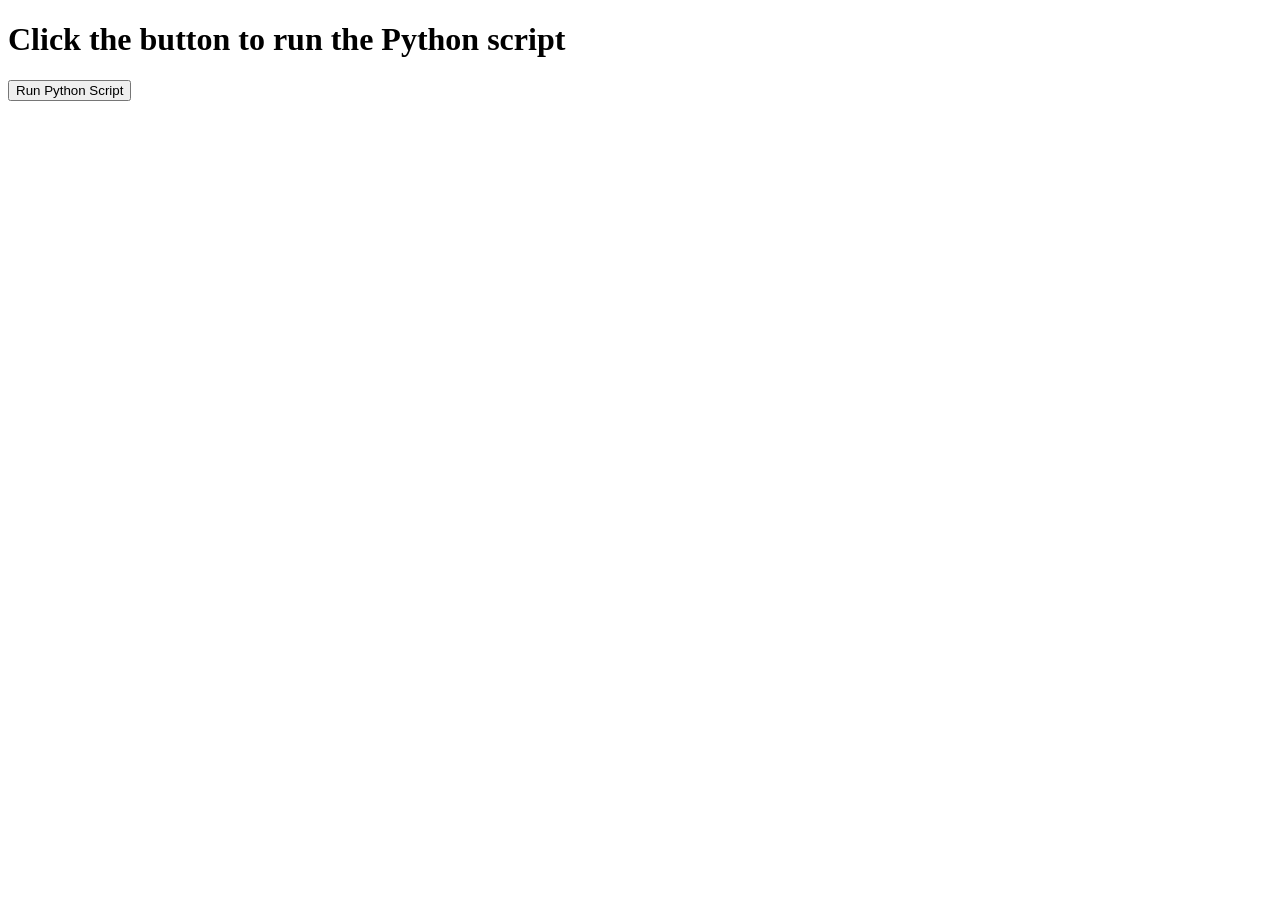
<file: templates/index.html>
<!DOCTYPE html>
<html>
<head>
    <title>Run Python Script</title>
</head>
<body>
    <h1>Click the button to run the Python script</h1>
    <button id="run-button">Run Python Script</button>
    <div id="output"></div>

    <script>
        document.getElementById('run-button').addEventListener('click', function() {
            fetch('/run_python_script', { method: 'POST' })
                .then(response => response.text())
                .then(output => {
                    document.getElementById('output').innerHTML = '<pre>' + output + '</pre>';
                });
        });
    </script>
</body>
</html>
</file>
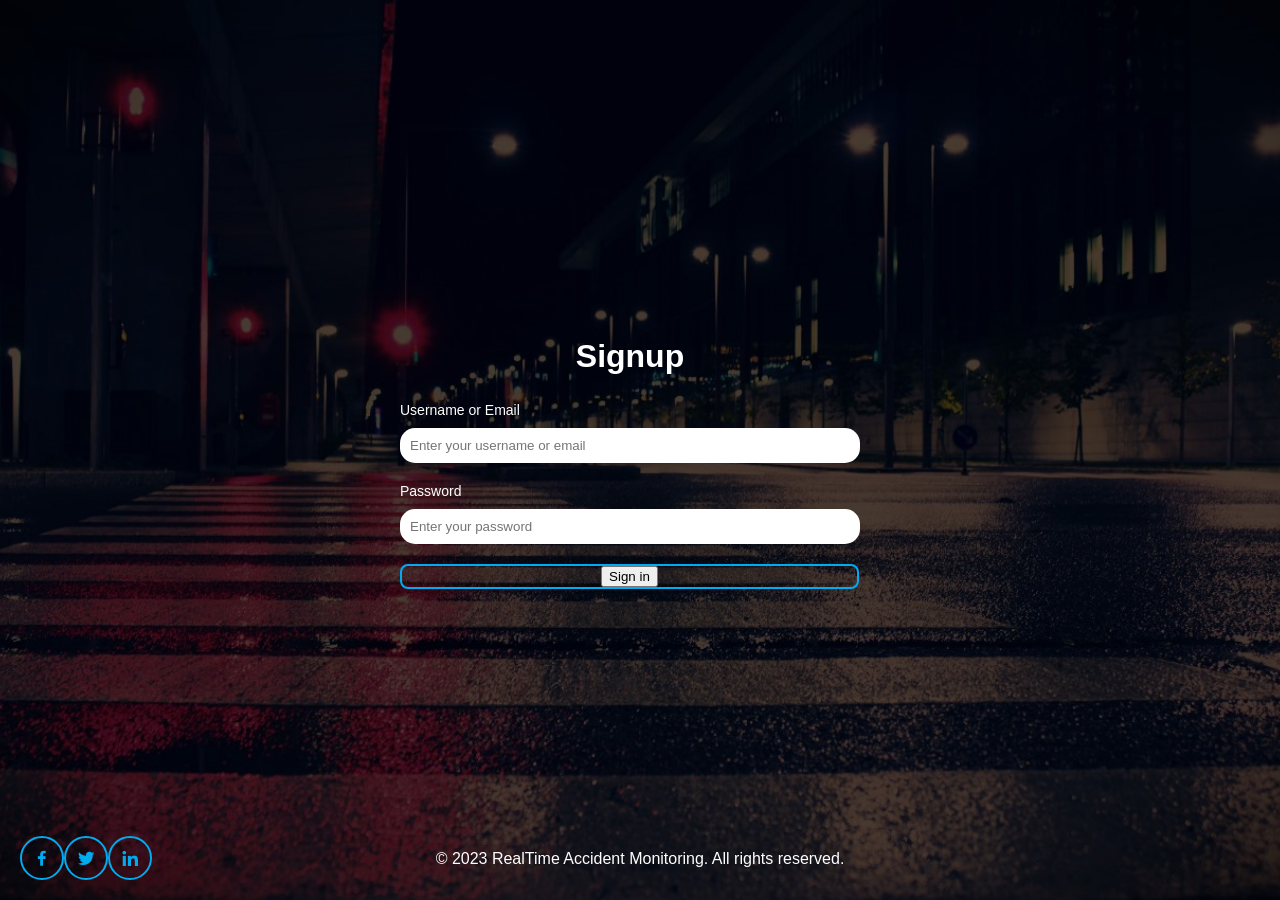
<file: templates/rtm.html>
<!DOCTYPE html>
<html lang="en">
<head>
    <meta charset="UTF-8">
    <meta name="viewport" content="width=device-width, initial-scale=1.0">
    <title>Signup Page</title>
    <link rel="stylesheet" href="style9.css">
    <link href='https://unpkg.com/boxicons@2.1.4/css/boxicons.min.css' rel='stylesheet'>
</head>
<body>
    <div class="container">
        <div class="border">
            <h2>Signup</h2>
            <form onsubmit="return validateForm()">
                <div class="form-group">
                    <label for="username">Username or Email</label>
                    <input type="text" id="username" name="username" class="rounded-input" placeholder="Enter your username or email">
                </div>
                <div class="form-group">
                    <label for="password">Password</label>
                    <input type="password" id="password" name="password" class="rounded-input" placeholder="Enter your password">
                </div>
                <div id="credentials-error" style="color: red;"></div>
                <div class="btn-box">
                    <button type="button" onclick="signIn()">Sign in</button>
                </div>
            </form>
        </div>
    </div>
    <div class="home-sci">
        <a href="#"><i class='bx bxl-facebook'></i></a>
        <a href="#"><i class='bx bxl-twitter'></i></a>
        <a href="#"><i class='bx bxl-linkedin'></i></a>
    </div>
    <footer class="footer">
        <p>&copy; 2023 RealTime Accident Monitoring. All rights reserved.</p>
    </footer>
    <script>
        function validateForm() {
            var username = document.getElementById('username').value;
            var password = document.getElementById('password').value;
            var credentialsError = document.getElementById('credentials-error');
            
            credentialsError.textContent = '';
            
            if (username.trim() === '' || password.trim() === '') {
                credentialsError.textContent = 'Please fill out all fields.';
                return false;
            }

            return true; 
        }

        function signIn() {
            var username = document.getElementById('username').value;
            var password = document.getElementById('password').value;
            var credentialsError = document.getElementById('credentials-error');
            
            credentialsError.textContent = '';
            
            if (username === 'RTMS001' && password === 'EPICSRTMS') {
                // Redirect to the desired location (http://127.0.0.1:5000 in this case)
                window.location.href = 'http://127.0.0.1:5000';
            } else {
                // Display wrong credentials message
                credentialsError.textContent = 'Wrong credentials. Please try again.';
            }
        }
    </script>
</body>
</html>
</file>
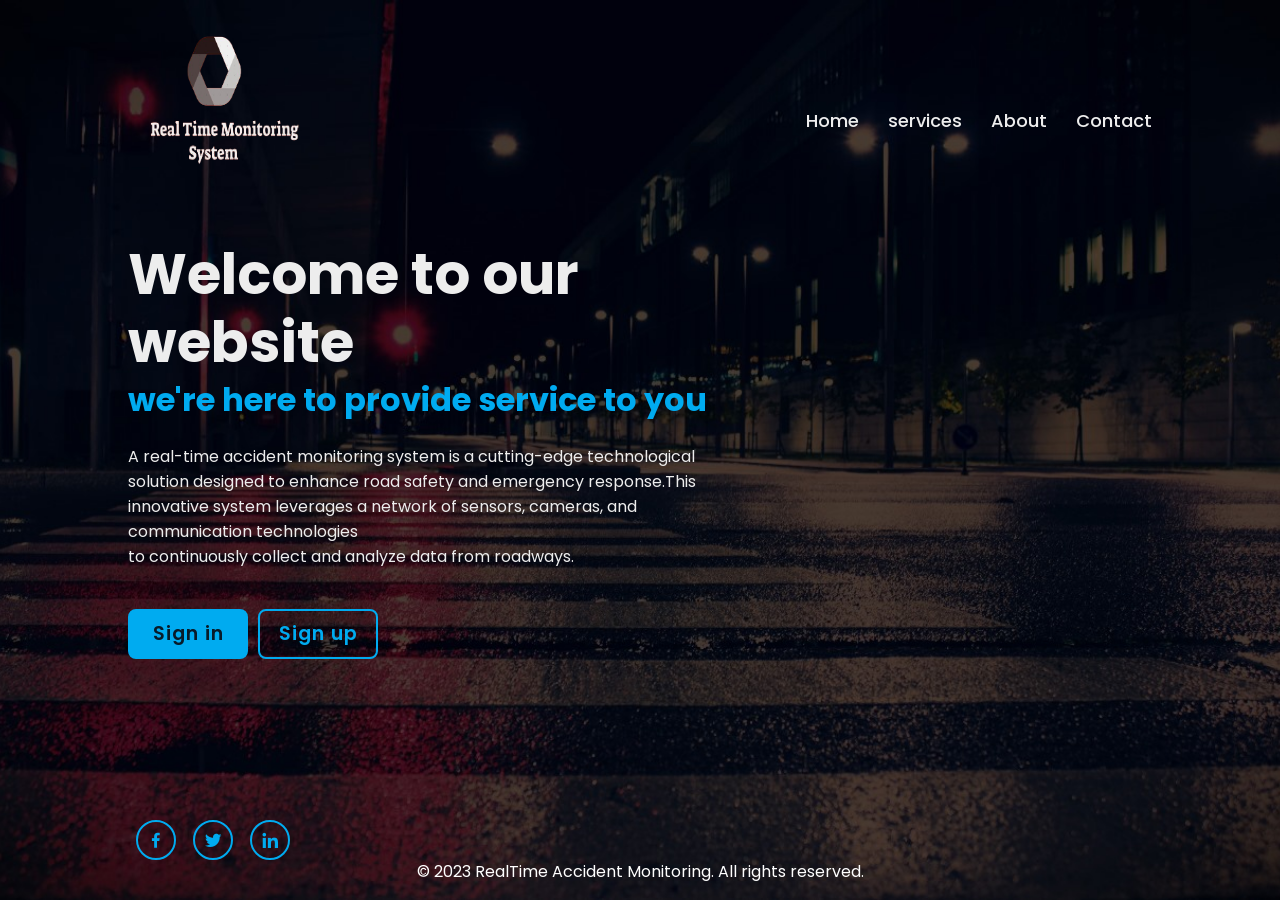
<file: templates/RTMS.html>
<!DOCTYPE html>
<html lang="en">

<head>
    <meta charset="UTF-8">
    <meta http-equiv="X-UA-Compatible" content="IE=edge">
    <meta name="viewport" content="device-width,initial-scale=1.0">
    <title>Real time accident monitoring system</title>
    <link rel="stylesheet" href="style4.css">
    <link href='https://unpkg.com/boxicons@2.1.4/css/boxicons.min.css' rel='stylesheet'>
</head>

<body>
    <header class="header">
        <img src="images/120.png" width="200px" height="200px">
        <nav class="navbar">
            <a href="#">Home</a>
            <a href="#">services</a>
            <a href="#">About</a>
            <a href="RTMS3.html">Contact</a>
        </nav>
    </header>
    
    <section class="home">
        <div class="home-content">
            <h1>Welcome to our website</h1>
            <h3>we're here to provide service to you</h3>
            <p>A real-time accident monitoring system is a cutting-edge technological solution designed to enhance road safety and emergency response.This innovative system leverages a network of sensors, cameras, and communication technologies <br>to continuously collect and analyze data from roadways. </p>
            <div class="btn-box">
                <a href="rtm.html">Sign in</a>
                <a href="RTMS2.html">Sign up</a>
            </div>
        </div>
        <div class="home-sci">
            <a href="#"><i class='bx bxl-facebook'></i></a>
            <a href="#"><i class='bx bxl-twitter'></i></a>
            <a href="#"><i class='bx bxl-linkedin'></i></a>
        </div>
    </section>
    <footer class="footer">
        <p>&copy; 2023 RealTime Accident Monitoring. All rights reserved.</p>
    </footer>
</body>
</html>
</file>
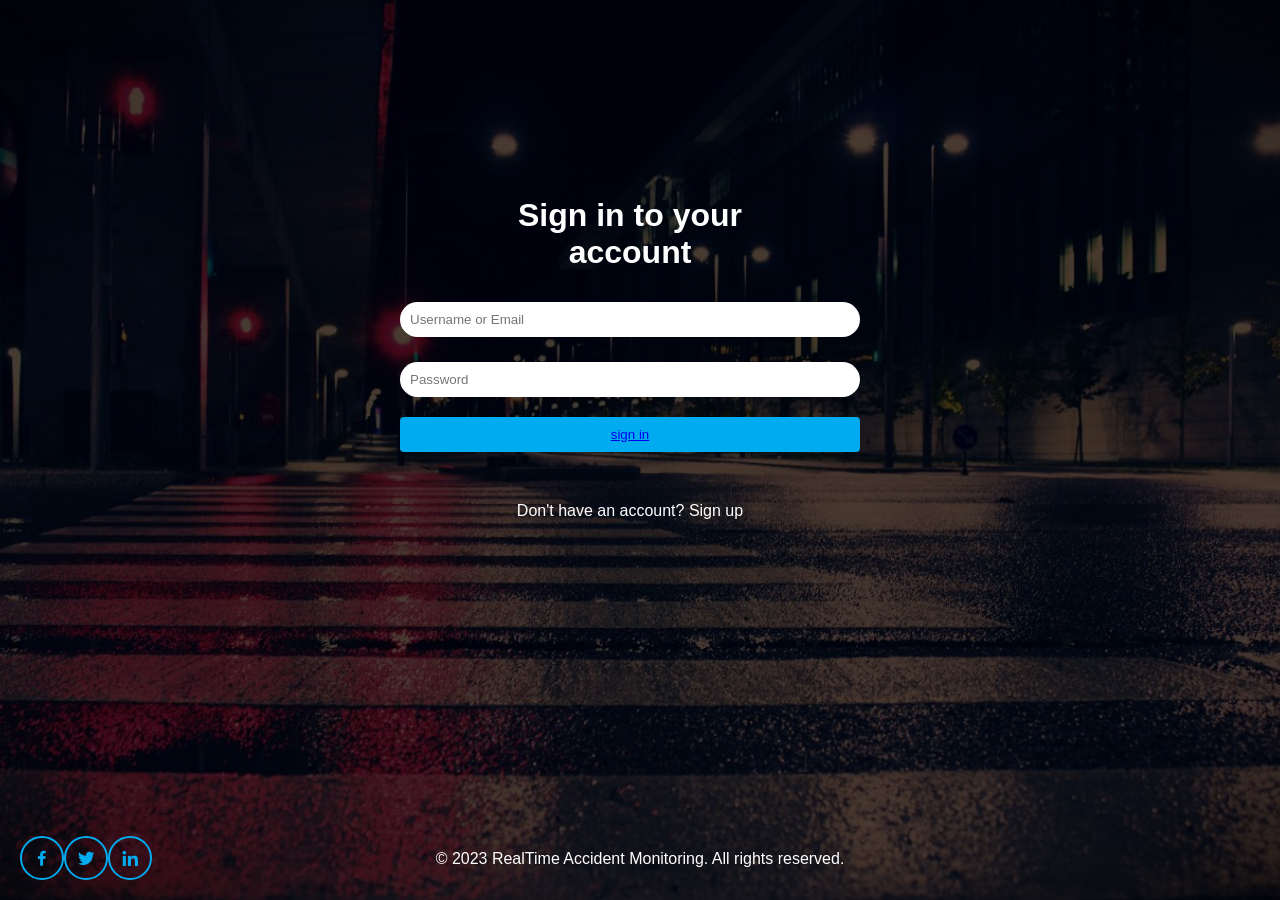
<file: templates/RTMS1.html>
<!DOCTYPE html>
<html lang="en">
<head>
    <meta charset="UTF-8">
    <meta name="viewport" content="width=device-width, initial-scale=1.0">
    <title>Login Page</title>
    <link rel="stylesheet" href="style5.css">
    <link href='https://unpkg.com/boxicons@2.1.4/css/boxicons.min.css' rel='stylesheet'>
</head>
<body>
    <div class="container">
        <div class="border">
            <h2>Sign in to your <br>account</h2>
            <form action="/run_python_script" method="post" onsubmit="return validateForm()">
                <div class="form-group">
                    <input type="text" id="username" name="username" placeholder="Username or Email" required>
                    <span class="error-message" id="username-error"></span>
                </div>
                <div class="form-group">
                    <input type="password" id="password" name="password" placeholder="Password" required>
                    <span class="error-message" id="password-error"></span>
                </div>
                <div class="form-group">
                    <button type="submit"><a href="http://127.0.0.1:5000">sign in</a></button>
                </div>
            </form>
        </div>
        <div class="signup-link">
            Don't have an account? <a href="RTMS2.html">Sign up</a>
        </div>
    </div>
    <div class="home-sci">
        <a href="#"><i class='bx bxl-facebook'></i></a>
        <a href="#"><i class='bx bxl-twitter'></i></a>
        <a href="#"><i class='bx bxl-linkedin'></i></a>
    </div>
    <footer class="footer">
        <p>&copy; 2023 RealTime Accident Monitoring. All rights reserved.</p>
    </footer>

    <script>
        function validateForm() {
            var username = document.getElementById('username').value;
            var password = document.getElementById('password').value;
            var usernameError = document.getElementById('username-error');
            var passwordError = document.getElementById('password-error');
            usernameError.textContent = '';
            passwordError.textContent = '';
            if (username.trim() === '') {
                usernameError.textContent = 'Please fill out this field.';
                return false;
            }
            if (password.trim() === '') {
                passwordError.textContent = 'Please fill out this field.';
                return false;
            }
            return true; 
        }
    </script>
</body>
</html>
</file>
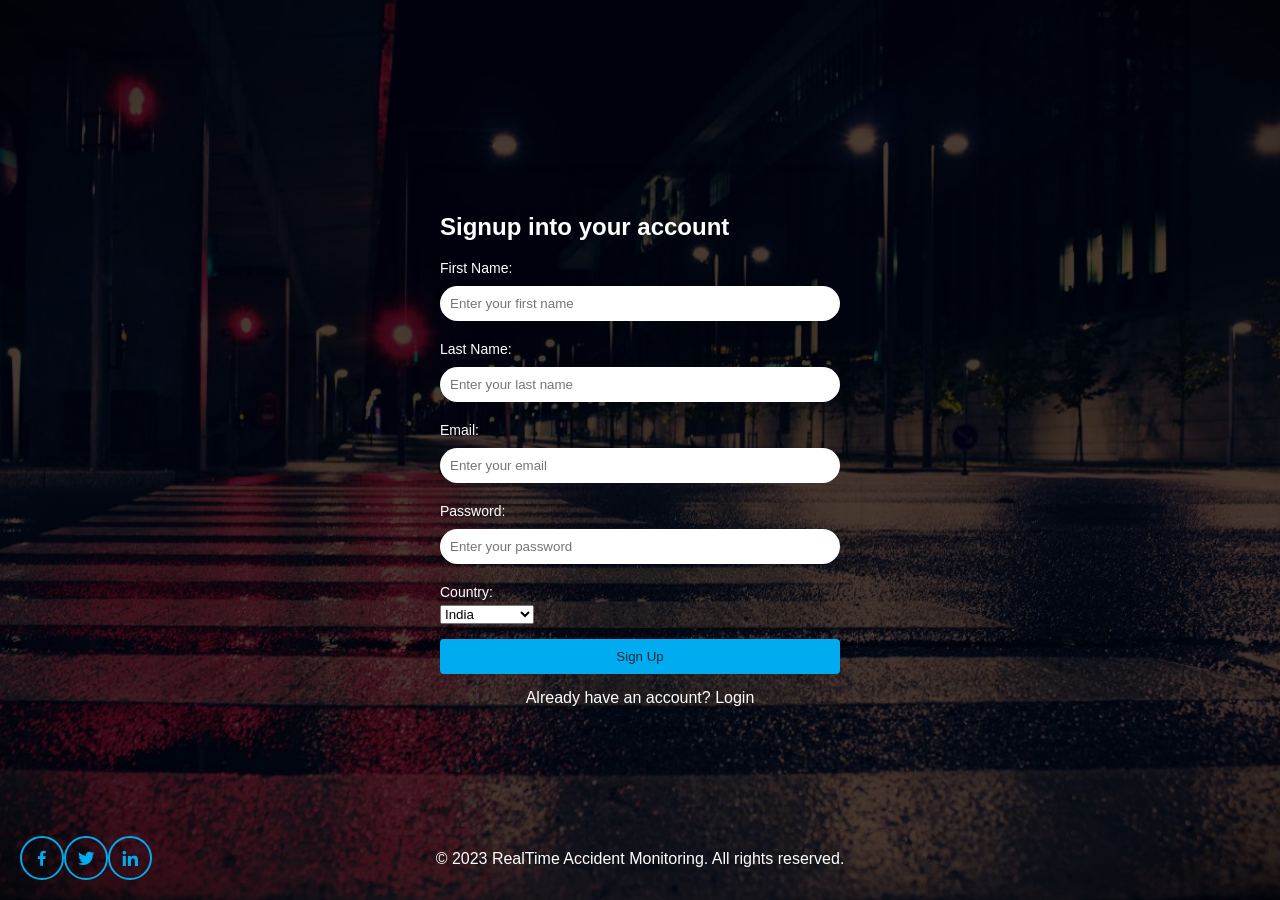
<file: templates/RTMS2.html>
<!DOCTYPE html>
<html lang="en">
<head>
    <meta charset="UTF-8">
    <meta name="viewport" content="width=device-width, initial-scale=1.0">
    <title>Signup Page</title>
    <link rel="stylesheet" href="style6.css">
    <link href='https://unpkg.com/boxicons@2.1.4/css/boxicons.min.css' rel='stylesheet'>
</head>
<body>
    <div class="container">
        <h2 style="color:white">Signup into your account</h2>
        <form action="your_server_script.php" method="post">
            <div class="form-group">
                <label for="firstName">First Name:</label>
                <input type="text" id="firstName" name="firstName" placeholder="Enter your first name" required>
            </div>
            <div class="form-group">
                <label for="lastName">Last Name:</label>
                <input type="text" id="lastName" name="lastName" placeholder="Enter your last name" required>
            </div>
            <div class="form-group">
                <label for="email">Email:</label>
                <input type="email" id="email" name="email" placeholder="Enter your email" required>
            </div>
            <div class="form-group">
                <label for="password">Password:</label>
                <input type="password" id="password" name="password" placeholder="Enter your password" required>
            </div>
            <div class="form-group">
                <label for="country">Country:</label>
                <select id="country" name="country">
                    <option value="India">India</option>
                    <option value="Afghanistan">Afghanistan</option>
                    <option value="Belgium">Belgium</option>
                    <option value="Canada">Canada</option>
                    <option value="Denmark">Denmark</option>
                    <option value="Ethiopia">Ethiopia</option>
                    <option value="France">France</option>
                    <option value="Germany">Germany</option>
                    <option value="Hungary">Hungary</option>
                    <option value="Italy">Italy</option>
                    <option value="Japan">Japan</option>
                    <option value="Kuwait">Kuwait</option>
                    <option value="Liberia">Liberia</option>
                    <option value="Morocco">Morocco</option>
                    <option value="Netherlands">Netherlands</option>
                    <option value="Oman">Oman</option>
                    <option value="Peru">Peru</option>
                    <option value="Qatar">Qatar</option>
                    <option value="Russia">Russia</option>
                    <option value="Spain">Spain</option>
                    <option value="Turkey">Turkey</option>
                    <option value="Ukraine">Ukraine</option>
                    <option value="Vietnam">Vietnam</option>
                    <option value="Wales">Wales</option>
                    <option value="Xinjiang">Xinjiang</option>
                    <option value="Yemen">Yemen</option>
                    <option value="Zimbabwe">Zimbabwe</option>
                </select>
            </div>
            <div class="form-group">
                <button type="submit">Sign Up</button>
            </div>
        </form>
        <div class="signup-link">
            Already have an account? <a href="RTMS1.html">Login</a>
        </div>
    </div>
    <div class="home-sci">
        <a href="#"><i class='bx bxl-facebook'></i></a>
        <a href="#"><i class='bx bxl-twitter'></i></a>
        <a href="#"><i class='bx bxl-linkedin'></i></a>
    </div>
    <footer class="footer">
        <p>&copy; 2023 RealTime Accident Monitoring. All rights reserved.</p>
    </footer>

</body>
</html>
</file>
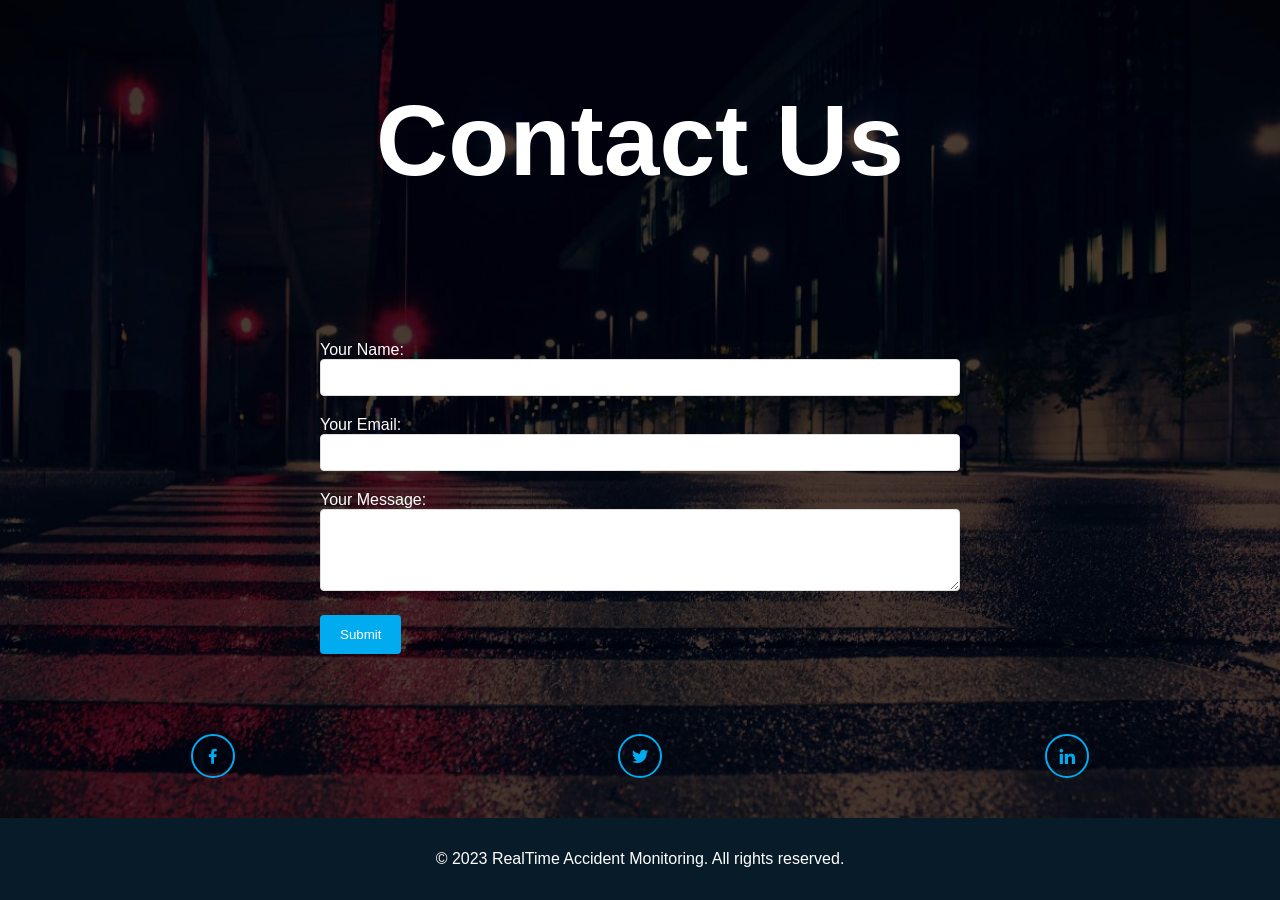
<file: templates/RTMS3.html>
<!DOCTYPE html>
<html lang="en">
<head>
    <meta charset="UTF-8">
    <meta name="viewport" content="width=device-width, initial-scale=1.0">
    <title>Contact page</title>
    <link rel="stylesheet" href="style7.css">
    <link href='https://unpkg.com/boxicons@2.1.4/css/boxicons.min.css' rel='stylesheet'>
</head>
<body>
    <header>
        <h1>Contact Us</h1>
    </header>

    <section>
        <form action="#" method="post">
            <label for="name">Your Name:</label>
            <input type="text" id="name" name="name" required>

            <label for="email">Your Email:</label>
            <input type="email" id="email" name="email" required>

            <label for="message">Your Message:</label>
            <textarea id="message" name="message" rows="4" required></textarea>

            <button type="submit">Submit</button>
        </form>
    </section>

    <div class="home-sci">
        <a href="#"><i class='bx bxl-facebook'></i></a>
        <a href="#"><i class='bx bxl-twitter'></i></a>
        <a href="#"><i class='bx bxl-linkedin'></i></a>
    </div>
    <footer class="footer">
        <p>&copy; 2023 RealTime Accident Monitoring. All rights reserved.</p>
    </footer>

</body>
</html>
</file>
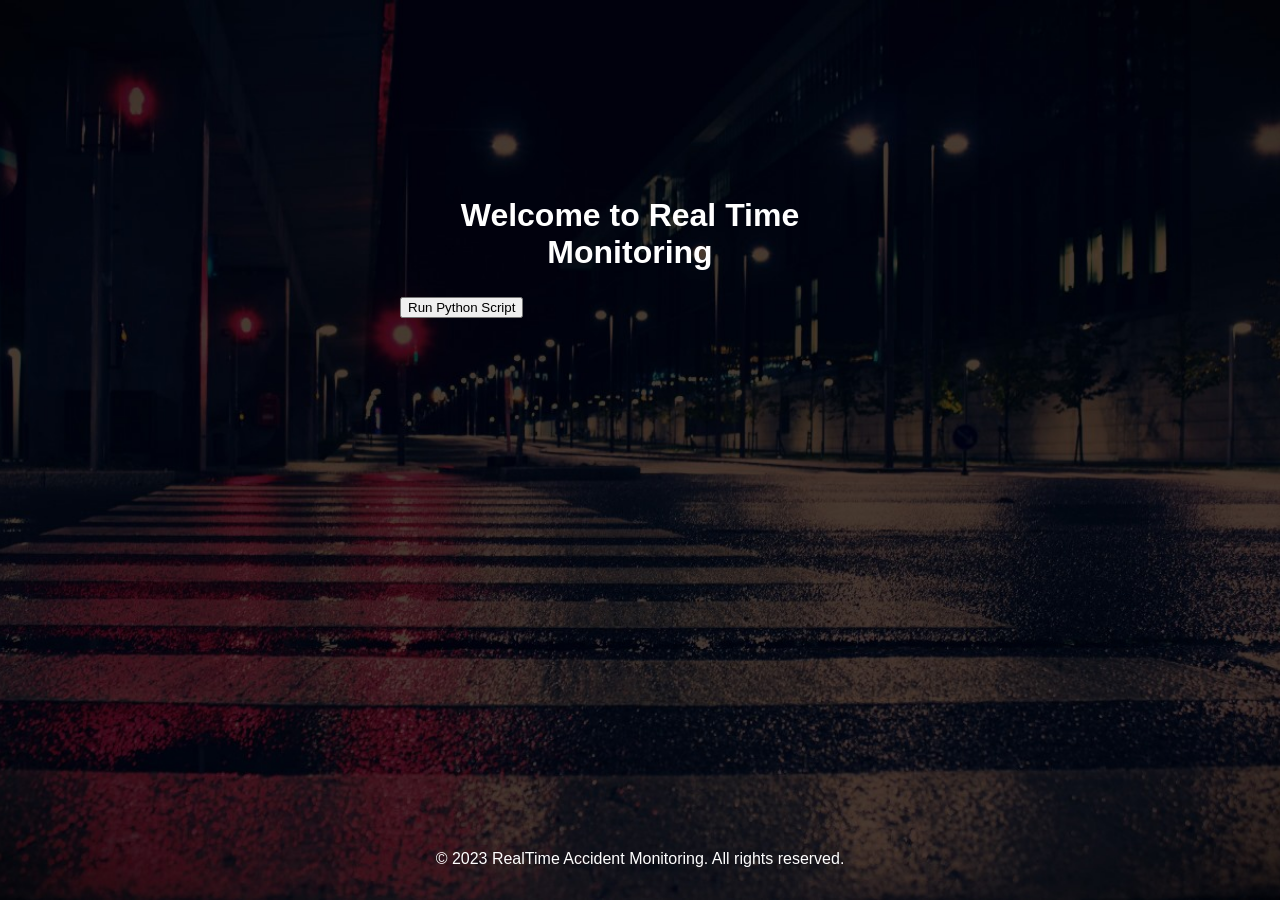
<file: templates/RTMS4.html>
<!DOCTYPE html>
<html lang="en">
<head>
    <meta charset="UTF-8">
    <meta name="viewport" content="width=device-width, initial-scale=1.0">
    <title>RTMS4 Page</title>
    <link rel="stylesheet" href="style5.css">
</head>
<body>
    <div class="container">
        <div class="border">
            <h2>Welcome to Real Time Monitoring</h2>
            <button onclick="runPythonScript()">Run Python Script</button>
        </div>
    </div>
    <footer class="footer">
        <p>&copy; 2023 RealTime Accident Monitoring. All rights reserved.</p>
    </footer>

    <script>
        function runPythonScript() {
            // Add code here to run the main.py file
            // You can use AJAX or other methods to execute the Python script

            // For simplicity, this example uses fetch API to make an AJAX request
            fetch('/run_python_script', { method: 'POST' })
                .then(response => {
                    if (!response.ok) {
                        throw new Error('Network response was not ok');
                    }
                    return response.json();
                })
                .then(result => {
                    // Handle the result from the server
                    alert(result.output);
                })
                .catch(error => {
                    // Handle errors
                    alert('Error: ' + error.message);
                });
        }
    </script>
</body>
</html>
</file>
<file: templates/style9.css>
body {
    font-family: 'Segoe UI', Tahoma, Geneva, Verdana, sans-serif;
    background-color: #f4f4f4;
    margin: 0;
    display: flex;
    justify-content: center;
    align-items: center;
    height: 100vh;
    background: url(images/111.jpg) no-repeat;
    background-size: cover;
    background-position: center;
}

.container {
    background: transparent;
    border-radius: 12px;
    overflow: hidden;
    width: 500px;
    box-shadow: 0 0 10px transparent;
    margin: 50px 20px;
    margin-left: 0;
}

.border {
    padding: 20px;
}

.form-group {
    margin-bottom: 15px;
}

.form-group label {
    color: #fff;
    font-size: 14px;
    display: block;
    margin-bottom: 5px;
}

.form-group input {
    width: 100%;
    padding: 10px;
    box-sizing: border-box;
    border: none;
    border-radius: 15px;
    background-color: #fff;
    margin-top: 5px;
    margin-bottom: 5px; 
}

h2 {
    color: #fff;
    text-align: center;
    font-size: 32px;
}

.signup-link {
    text-align: center;
    margin-top: 15px;
    margin-bottom: 15px;
    color: #fff;
}

.signup-link a {
    color: #fff;
    text-decoration: none;
}

.signup-link a:hover {
    text-decoration: underline;
}

.home-sci {
    position: fixed;
    bottom: 20px;
    left: 20px;
    display: flex;
}

.home-sci a {
    position: relative;
    display: inline-flex;
    justify-content: center;
    align-items: center;
    width: 40px;
    height: 40px;
    background: transparent;
    border: 2px solid #00abf0;
    border-radius: 50%;
    font-size: 20px;
    color: #00abf0;
    text-decoration: none;
    z-index: 1;
    overflow: hidden;
    transition: .5s;
}

.home-sci a:hover {
    color: #081b29;
}

.home-sci a::before {
    content: '';
    position: absolute;
    top: 0;
    left: 0;
    width: 0;
    height: 100%;
    background: #00abf0;
    z-index: -1;
    transition: 0.5s;
}

.home-sci a:hover::before {
    width: 100%;
}

.footer {
    background-color: transparent;
    color: #fff;
    text-align: center;
    padding: 1em;
    position: fixed;
    bottom: 0;
    width: 100%;
}

.btn-box {
    position: relative;
    color:transparent;
    display: inline-flex;
    justify-content: center;
    align-items: center;
    width: calc(100% - 5px);
    height: 100%;
    background:transparent;
    border: 2px solid #00abf0;
    border-radius: 8px;
    font-size: 19px;
    color: #081b29;
    text-decoration: none;
    font-weight: 600;
    letter-spacing: 1px;
    z-index: 1;
    overflow: hidden;
    transition: .5s;
}

.btn-box:hover {
    color: #00abf0;
}

.btn-box:nth-child(2) {
    background: transparent;
    color: #00abf0;
}

.btn-box:nth-child(2)::before {
    background: #00abf0;
}

.btn-box:nth-child(2):hover {
    color: #081b29;
}

.btn-box::before {
    content: '';
    position: absolute;
    top: 0;
    left: 0;
    width: 0;
    height: 100%;
    background: rgb(0, 0, 0);
    z-index: -1;
    transition: 0.5s;
}

.btn-box:hover::before {
    width: 100%;
}
</file>
<file: templates/style4.css>
@import url('https://fonts.googleapis.com/css2?family=poppins:wght@300;400;500;600;700;800;900&display=swap');
*{
    margin: 0;
    padding: 0;
    box-sizing: border-box;
    font-family: 'poppins',sans-serif;
}
body{
    background: #081b29;
    color: #ededed;
}
.header{
    position: fixed;
    top: 0;
    left: 0;
    width: 100%;
    padding: 20px 10%;
    background: transparent;
    display: flex;
    justify-content: space-between;
    align-items: center;
    z-index: 100;
}
.logo{
    position: relative;
    font-size: 50px;
    color:#00abf0;
    text-decoration: none;
    font-weight: 600;
}
.navbar a {
    font-size: 18px;
    color:#ededed;
    text-decoration: none;
    font-weight: 500;
    margin-left: 25px;
    transition: .3s;
}
.navbar a:hover{
    color:#00abf0;
}
.home{
    height: 100vh;
    display: flex;
    align-items: center;
    padding: 0 10%;
    background: url(images/111.jpg) no-repeat;
    background-size: cover;
    background-position: center;
}
.home-content{
    max-width: 600px;
}
.home-content h1{
    position: relative;
    font-size: 56px;
    font-weight: 700;
    line-height: 1.2;
}
.home-content h3{
    font-size: 32px;
    font-weight: 700;
    color: #00abf0;
}
.home-content p{
    font-size: 16px;
    margin: 20px 0 40px;
}


.home-content .btn-box {
    display: flex;
    justify-content: space-between;
    max-width: 250px; 
    height: 50px;
    margin-top: 20px; 
}

.btn-box a {
    position: relative;
    display: inline-flex;
    justify-content: center;
    align-items: center;
    width: calc(50% - 5px);
    height: 100%;
    background: #00abf0;
    border: 2px solid #00abf0;
    border-radius: 8px;
    font-size: 19px;
    color: #081b29;
    text-decoration: none;
    font-weight: 600;
    letter-spacing: 1px;
    z-index: 1;
    overflow: hidden;
    transition: .5s;
}


.btn-box a:hover{
    color: #00abf0;
}

.btn-box a:nth-child(2) {
    background: transparent;
    color: #00abf0;
}

.btn-box a:nth-child(2)::before{
    background: #00abf0;
}
.btn-box a:nth-child(2):hover{
    color: #081b29;
}
.btn-box a::before{
    content: '';
    position: absolute;
    top: 0;
    left: 0;
    width: 0;
    height: 100%;
    background: rgb(0, 0, 0);
    z-index: -1;
    transition: 0.5s;
}
.btn-box a:hover::before{
    width: 100%;
}
.home-sci{
    position: absolute;
    bottom: 40px;
    width: 170px;
    display: flex;
    justify-content: space-around;
}
.home-sci a {
    position: relative;
    display: inline-flex;
    justify-content: center;
    align-items: center;
    width: 40px;
    height: 40px;
    background: transparent;
    border: 2px solid #00abf0;
    border-radius: 50%;
    font-size: 20px;
    color: #00abf0;
    text-decoration: none;
    z-index: 1;
    overflow: hidden;
    transition: .5s;
}
.home-sci a:hover{
    color: #081b29;
}
.home-sci a::before {
    content: '';
    position: absolute;
    top: 0;
    left: 0;
    width: 0;
    height: 100%;
    background: #00abf0;
    z-index: -1;
    transition: 0.5s;
}

.home-sci a:hover::before {
    width: 100%;
}

.footer {
    background-color: transparent;
    color: #fff;
    text-align: center;
    padding: 1em;
    position: fixed;
    bottom: 0;
    width: 100%;
}
</file>
<file: templates/style5.css>
body {
    font-family: 'Segoe UI', Tahoma, Geneva, Verdana, sans-serif;
    background-color: #f4f4f4;
    margin: 0;
    display: flex;
    justify-content: center;
    align-items: center;
    height: 100vh;
    background: url(images/111.jpg) no-repeat;
    background-size: cover;
    background-position: center;
}

.container {
    background: transparent;
    border-radius: 12px;
    overflow: hidden;
    width: 500px;
    height: 600px;
    box-shadow: 0 0 10px transparent;
    margin: 50px 20px;
    margin-left: 0;
}

.border {
    padding: 20px;
}

.form-group {
    margin-bottom: 15px;
}

.form-group label {
    color: #fff;
    font-size: 14px;
    display: block;
    margin-bottom: 5px;
}

.form-group input {
    width: 100%;
    padding: 10px;
    box-sizing: border-box;
    border: none;
    border-radius: 25px;
    background-color: #fff;
    margin-top: 5px;
    margin-bottom: 5px; 
}

.form-group button {
    background-color: #00abf0;
    color: #132c3d;
    padding: 10px;
    border: none;
    border-radius: 4px;
    cursor: pointer;
    width: 100%;
}

.form-group button:hover {
    background-color: gold;
}
h2 {
    color: #fff;
    text-align: center;
    font-size: 32px;
}

.signup-link {
    text-align: center;
    margin-top: 15px;
    margin-bottom: 15px;
    color: #fff;
}

.signup-link a {
    color: #fff;
    text-decoration: none;
}

.signup-link a:hover {
    text-decoration: underline;
}

.home-sci {
    position: fixed;
    bottom: 20px;
    left: 20px;
    display: flex;
}

.home-sci a {
    position: relative;
    display: inline-flex;
    justify-content: center;
    align-items: center;
    width: 40px;
    height: 40px;
    background: transparent;
    border: 2px solid #00abf0;
    border-radius: 50%;
    font-size: 20px;
    color: #00abf0;
    text-decoration: none;
    z-index: 1;
    overflow: hidden;
    transition: .5s;
}

.home-sci a:hover {
    color: #081b29;
}

.home-sci a::before {
    content: '';
    position: absolute;
    top: 0;
    left: 0;
    width: 0;
    height: 100%;
    background: #00abf0;
    z-index: -1;
    transition: 0.5s;
}

.home-sci a:hover::before {
    width: 100%;
}

.footer {
    background-color: transparent;
    color: #fff;
    text-align: center;
    padding: 1em;
    position: fixed;
    bottom: 0;
    width: 100%;
}
.btn-box a {
    position: relative;
    display: inline-flex;
    justify-content: center;
    align-items: center;
    width: calc(100% - 5px);
    height: 100%;
    background: #00abf0;
    border: 2px solid #00abf0;
    border-radius: 8px;
    font-size: 19px;
    color: #081b29;
    text-decoration: none;
    font-weight: 600;
    letter-spacing: 1px;
    z-index: 1;
    overflow: hidden;
    transition: .5s;
}


.btn-box a:hover{
    color: rgb(0, 0, 0);
}

.btn-box a:nth-child(2) {
    background: transparent;
    color: #00abf0;
}

.btn-box a:nth-child(2)::before{
    background: #00abf0;
}
.btn-box a:nth-child(2):hover{
    color: gold;
}
.btn-box a::before{
    content: '';
    position: absolute;
    top: 0;
    left: 0;
    width: 0;
    height: 100%;
    background: gold;
    z-index: -1;
    transition: 0.5s;
}
.btn-box a:hover::before{
    width: 100%;
}
</file>
<file: templates/style6.css>
body {
    font-family: 'Segoe UI', Tahoma, Geneva, Verdana, sans-serif;
    background-color: #f4f4f4;
    margin: 0;
    display: flex;
    justify-content: center;
    align-items: center;
    height: 100vh;
    background: url(images/111.jpg) no-repeat;
    background-size: cover;
    background-position: center;
}

.container {
    background-color: transparent;
    border-radius: 8px;
    overflow: hidden;
    width: 400px;
    box-shadow: 0 0 10px rgba(0, 0, 0, 0.1);
    padding: 20px;
}

.form-group {
    margin-bottom: 15px;
}

.form-group label {
    color: #fff;
    font-size: 14px;
    display: block;
    margin-bottom: 5px;
}

.form-group input {
    width: 100%;
    padding: 10px;
    box-sizing: border-box;
    border: none;
    border-radius: 25px;
    background-color: #fff;
    margin-top: 5px;
    margin-bottom: 5px; 
}

.form-group button {
    background-color: #00abf0;
    color: #132c3d;
    padding: 10px;
    border: none;
    border-radius: 4px;
    cursor: pointer;
    width: 100%;
}

.form-group button:hover {
    background-color: gold;
}

.signup-link {
    text-align: center;
    margin-top: 15px;
    color: #fff;
}

.signup-link a {
    color: #fff;
    text-decoration: none;
}

.signup-link a:hover {
    text-decoration: underline;
}

.home-sci {
    position: fixed;
    bottom: 20px;
    left: 20px;
    display: flex;
}

.home-sci a {
    position: relative;
    display: inline-flex;
    justify-content: center;
    align-items: center;
    width: 40px;
    height: 40px;
    background: transparent;
    border: 2px solid #00abf0;
    border-radius: 50%;
    font-size: 20px;
    color: #00abf0;
    text-decoration: none;
    z-index: 1;
    overflow: hidden;
    transition: .5s;
}

.home-sci a:hover {
    color: #081b29;
}

.home-sci a::before {
    content: '';
    position: absolute;
    top: 0;
    left: 0;
    width: 0;
    height: 100%;
    background: #00abf0;
    z-index: -1;
    transition: 0.5s;
}

.home-sci a:hover::before {
    width: 100%;
}

.footer {
    background-color: transparent;
    color: #fff;
    text-align: center;
    padding: 1em;
    position: fixed;
    bottom: 0;
    width: 100%;
}
</file>
<file: templates/style7.css>
body {
    font-family: 'Segoe UI', Tahoma, Geneva, Verdana, sans-serif;
    background-color: #f4f4f4;
    margin: 0;
    display: flex;
    flex-direction: column;
    justify-content: space-between;
    align-items: center;
    height: 100vh;
    background: url(images/111.jpg) no-repeat;
    background-size: cover;
    background-position: center;
}

header {
    background-color: transparent;
    color: #fff;
    text-align: center;
    padding: 1em;
}

section {
    max-width: 800px;
    width: 50%;
    margin: 20px auto;
    padding: 20px;
    background-color:transparent;
    border-radius: 8px;
}

h1,
label {
    color: #ffffff;
}
h1{
    font-size: 100px;
}
input,
textarea {
    width: 100%;
    padding: 10px;
    margin-bottom: 20px;
    box-sizing: border-box;
    border: 1px solid #ddd;
    border-radius: 4px;
    color: #fff;
}

input::placeholder,
textarea::placeholder {
    color: #fff;
}

button {
    background-color: #00abf0;
    color: #fff;
    padding: 12px 20px;
    border: none;
    border-radius: 4px;
    cursor: pointer;
}

button:hover {
    background-color: gold;
}

footer {
    background-color: #081b29;
    color: #fff;
    text-align: center;
    padding: 1em;
    width: 100%;
}

.home-sci {
    display: flex;
    justify-content: space-around;
    width: 100%;
    padding: 20px 0;
    box-sizing: border-box;
}

.home-sci a {
    position: relative;
    display: inline-flex;
    justify-content: center;
    align-items: center;
    width: 40px;
    height: 40px;
    border: 2px solid #00abf0;
    border-radius: 50%;
    font-size: 20px;
    color: #00abf0;
    text-decoration: none;
    z-index: 1;
    overflow: hidden;
    transition: .5s;
}

.home-sci a:hover {
    color: #081b29;
}

.home-sci a::before {
    content: '';
    position: absolute;
    top: 0;
    left: 0;
    width: 0;
    height: 100%;
    background: #00abf0;
    z-index: -1;
    transition: 0.5s;
}

.home-sci a:hover::before {
    width: 100%;
}
</file>
